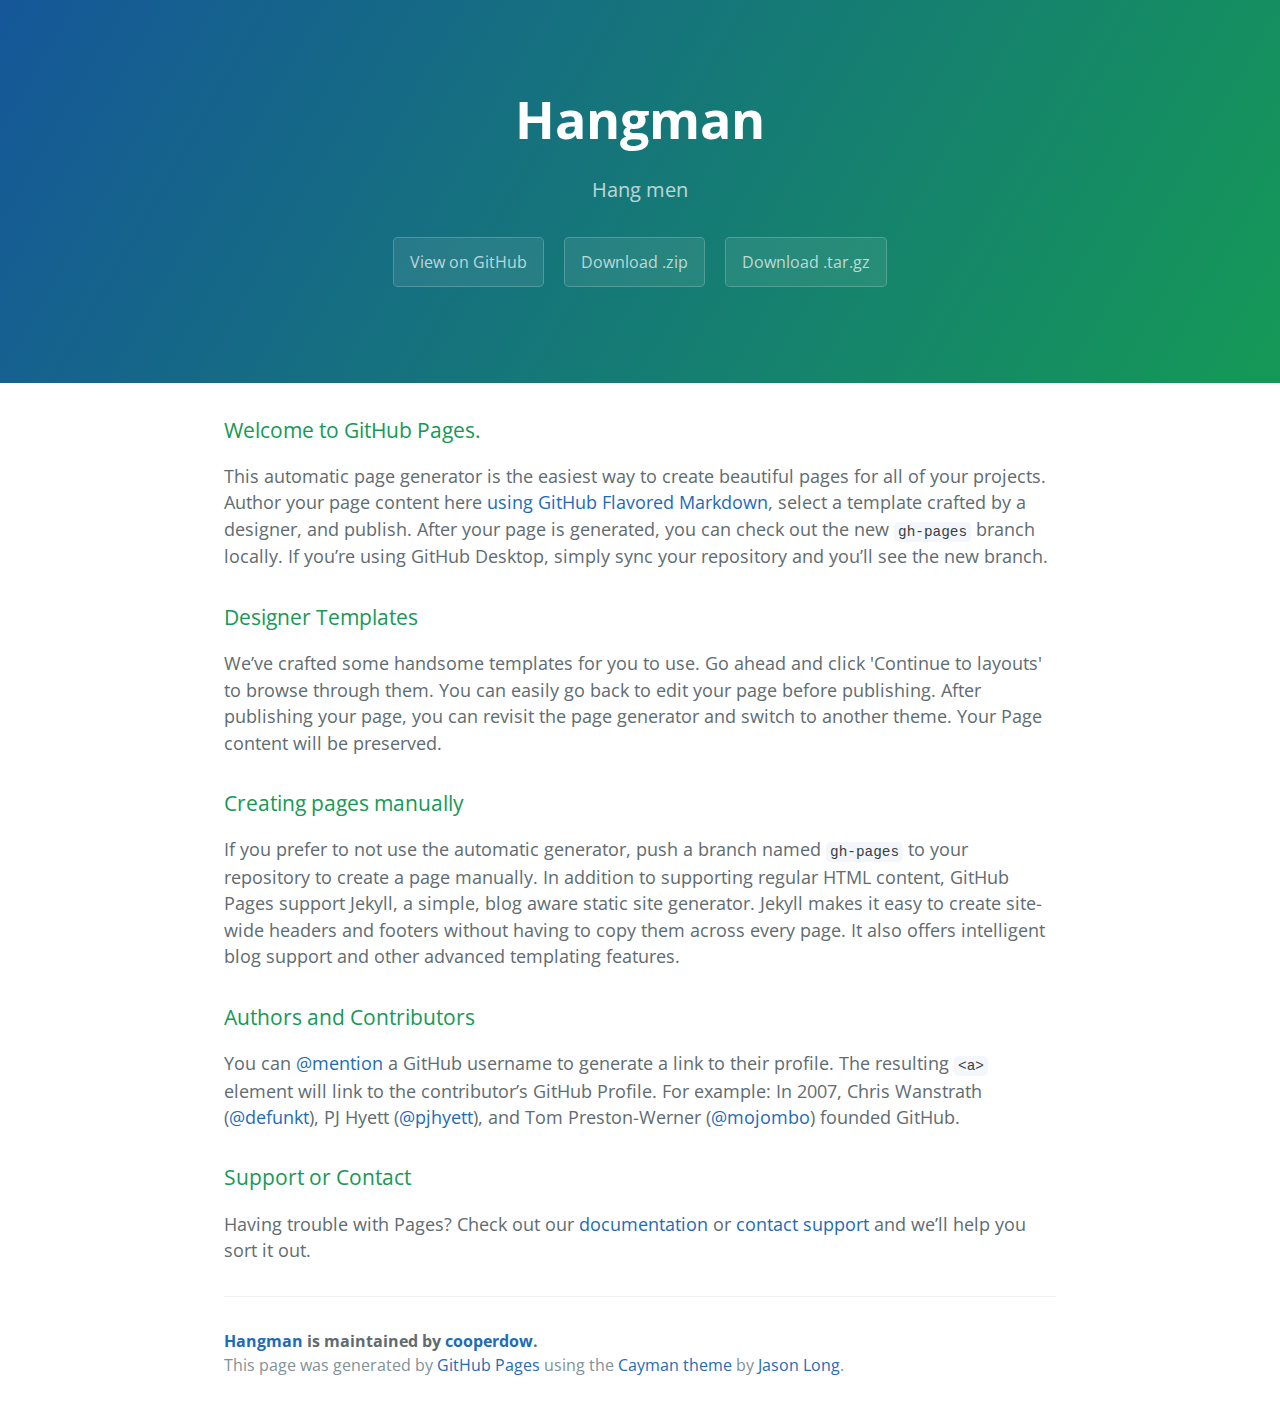
<file: index.html>
<!DOCTYPE html>
<html lang="en-us">
  <head>
    <meta charset="UTF-8">
    <title>Hangman by cooperdow</title>
    <meta name="viewport" content="width=device-width, initial-scale=1">
    <link rel="stylesheet" type="text/css" href="stylesheets/normalize.css" media="screen">
    <link href='https://fonts.googleapis.com/css?family=Open+Sans:400,700' rel='stylesheet' type='text/css'>
    <link rel="stylesheet" type="text/css" href="stylesheets/stylesheet.css" media="screen">
    <link rel="stylesheet" type="text/css" href="stylesheets/github-light.css" media="screen">
  </head>
  <body>
    <section class="page-header">
      <h1 class="project-name">Hangman</h1>
      <h2 class="project-tagline">Hang men</h2>
      <a href="https://github.com/cooperdow/Hangman" class="btn">View on GitHub</a>
      <a href="https://github.com/cooperdow/Hangman/zipball/master" class="btn">Download .zip</a>
      <a href="https://github.com/cooperdow/Hangman/tarball/master" class="btn">Download .tar.gz</a>
    </section>

    <section class="main-content">
      <h3>
<a id="welcome-to-github-pages" class="anchor" href="#welcome-to-github-pages" aria-hidden="true"><span class="octicon octicon-link"></span></a>Welcome to GitHub Pages.</h3>

<p>This automatic page generator is the easiest way to create beautiful pages for all of your projects. Author your page content here <a href="https://guides.github.com/features/mastering-markdown/">using GitHub Flavored Markdown</a>, select a template crafted by a designer, and publish. After your page is generated, you can check out the new <code>gh-pages</code> branch locally. If you’re using GitHub Desktop, simply sync your repository and you’ll see the new branch.</p>

<h3>
<a id="designer-templates" class="anchor" href="#designer-templates" aria-hidden="true"><span class="octicon octicon-link"></span></a>Designer Templates</h3>

<p>We’ve crafted some handsome templates for you to use. Go ahead and click 'Continue to layouts' to browse through them. You can easily go back to edit your page before publishing. After publishing your page, you can revisit the page generator and switch to another theme. Your Page content will be preserved.</p>

<h3>
<a id="creating-pages-manually" class="anchor" href="#creating-pages-manually" aria-hidden="true"><span class="octicon octicon-link"></span></a>Creating pages manually</h3>

<p>If you prefer to not use the automatic generator, push a branch named <code>gh-pages</code> to your repository to create a page manually. In addition to supporting regular HTML content, GitHub Pages support Jekyll, a simple, blog aware static site generator. Jekyll makes it easy to create site-wide headers and footers without having to copy them across every page. It also offers intelligent blog support and other advanced templating features.</p>

<h3>
<a id="authors-and-contributors" class="anchor" href="#authors-and-contributors" aria-hidden="true"><span class="octicon octicon-link"></span></a>Authors and Contributors</h3>

<p>You can <a href="https://github.com/blog/821" class="user-mention">@mention</a> a GitHub username to generate a link to their profile. The resulting <code>&lt;a&gt;</code> element will link to the contributor’s GitHub Profile. For example: In 2007, Chris Wanstrath (<a href="https://github.com/defunkt" class="user-mention">@defunkt</a>), PJ Hyett (<a href="https://github.com/pjhyett" class="user-mention">@pjhyett</a>), and Tom Preston-Werner (<a href="https://github.com/mojombo" class="user-mention">@mojombo</a>) founded GitHub.</p>

<h3>
<a id="support-or-contact" class="anchor" href="#support-or-contact" aria-hidden="true"><span class="octicon octicon-link"></span></a>Support or Contact</h3>

<p>Having trouble with Pages? Check out our <a href="https://help.github.com/pages">documentation</a> or <a href="https://github.com/contact">contact support</a> and we’ll help you sort it out.</p>

      <footer class="site-footer">
        <span class="site-footer-owner"><a href="https://github.com/cooperdow/Hangman">Hangman</a> is maintained by <a href="https://github.com/cooperdow">cooperdow</a>.</span>

        <span class="site-footer-credits">This page was generated by <a href="https://pages.github.com">GitHub Pages</a> using the <a href="https://github.com/jasonlong/cayman-theme">Cayman theme</a> by <a href="https://twitter.com/jasonlong">Jason Long</a>.</span>
      </footer>

    </section>

  
  </body>
</html>
</file>
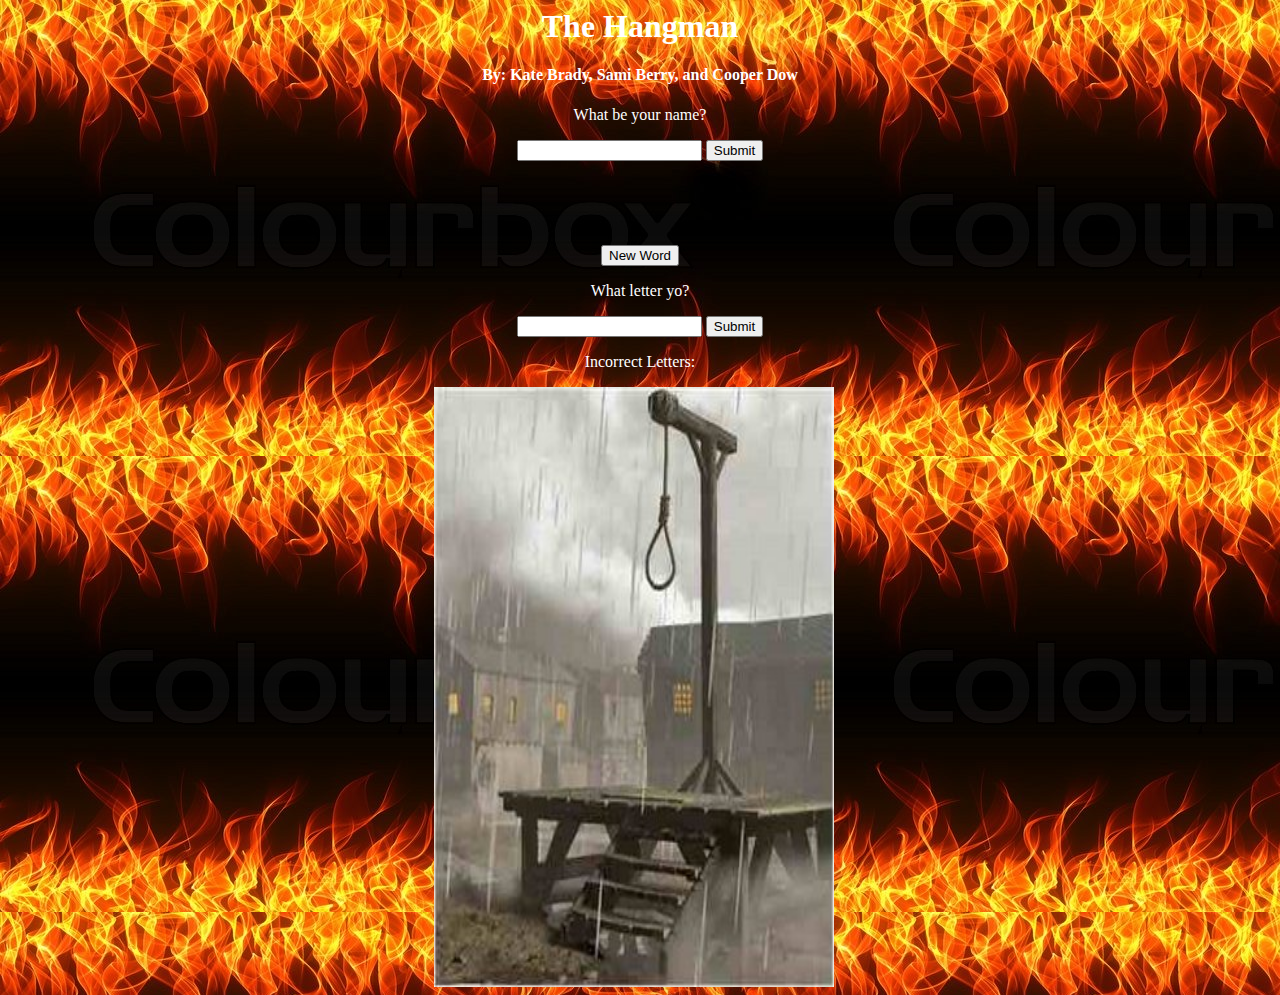
<file: Hangman.HTML>
<html>
<head>
    <link rel="icon" href="Images/hangmanicon.png">
    <link rel="stylesheet" href="Hangman.css">
    <script src ="Hangman.js"></script>
    <script src="words.js"></script>
    <script src="http://ajax.aspnetcdn.com/ajax/jQuery/jquery-2.1.4.js"></script>
    <title>Hangman</title>
</head>
<body>
<header>
    <h1>The Hangman</h1>
    <h4>By: Kate Brady, Sami Berry, and Cooper Dow</h4>

</header>
<div>
    <form name="form">
        <p>What be your name?</p>
        <input type="text" name="fullName">
        <input type="button" value="Submit" onclick="greet()">
        <p id="hello"></p>
        <br>
        <p id="test"></p>
        <p id="test2"></p>

        <br>


        <p id="hidden"></p>
        <!--<input type="reset" id="newWord" value="New Word">-->
        <input type="button" value="New Word" onclick="compWord()">
    </form>
    <p id="lose"></p>
</div>
<form name="form2">
    <p id="rocks">What letter yo?</p>
    <input type="text" name="letter" id="letterGuess">
    <input type="button" value="Submit" onclick="guess()">
</form>

<p id="wrongLettersBox">Incorrect Letters: </p>
<div>

    <img src="Images/Hangmanoutline2.jpg" height = "600" width="400" id="noose">
    <img src="Images/hangmanhead.png" id="head" >
    <img src="Images/leftarm.png" id="leftarm">
    <img src="Images/rightarm.png" id="rightarm">
    <img src="Images/leftleg.png" id="leftleg">
    <img src="Images/rightleg.png" id="rightleg">
    <img src="Images/torso.png" id="torso">
    
</div>
</body>
</file>
<file: stylesheets/stylesheet.css>
* {
  box-sizing: border-box; }

body {
  padding: 0;
  margin: 0;
  font-family: "Open Sans", "Helvetica Neue", Helvetica, Arial, sans-serif;
  font-size: 16px;
  line-height: 1.5;
  color: #606c71; }

a {
  color: #1e6bb8;
  text-decoration: none; }
  a:hover {
    text-decoration: underline; }

.btn {
  display: inline-block;
  margin-bottom: 1rem;
  color: rgba(255, 255, 255, 0.7);
  background-color: rgba(255, 255, 255, 0.08);
  border-color: rgba(255, 255, 255, 0.2);
  border-style: solid;
  border-width: 1px;
  border-radius: 0.3rem;
  transition: color 0.2s, background-color 0.2s, border-color 0.2s; }
  .btn + .btn {
    margin-left: 1rem; }

.btn:hover {
  color: rgba(255, 255, 255, 0.8);
  text-decoration: none;
  background-color: rgba(255, 255, 255, 0.2);
  border-color: rgba(255, 255, 255, 0.3); }

@media screen and (min-width: 64em) {
  .btn {
    padding: 0.75rem 1rem; } }

@media screen and (min-width: 42em) and (max-width: 64em) {
  .btn {
    padding: 0.6rem 0.9rem;
    font-size: 0.9rem; } }

@media screen and (max-width: 42em) {
  .btn {
    display: block;
    width: 100%;
    padding: 0.75rem;
    font-size: 0.9rem; }
    .btn + .btn {
      margin-top: 1rem;
      margin-left: 0; } }

.page-header {
  color: #fff;
  text-align: center;
  background-color: #159957;
  background-image: linear-gradient(120deg, #155799, #159957); }

@media screen and (min-width: 64em) {
  .page-header {
    padding: 5rem 6rem; } }

@media screen and (min-width: 42em) and (max-width: 64em) {
  .page-header {
    padding: 3rem 4rem; } }

@media screen and (max-width: 42em) {
  .page-header {
    padding: 2rem 1rem; } }

.project-name {
  margin-top: 0;
  margin-bottom: 0.1rem; }

@media screen and (min-width: 64em) {
  .project-name {
    font-size: 3.25rem; } }

@media screen and (min-width: 42em) and (max-width: 64em) {
  .project-name {
    font-size: 2.25rem; } }

@media screen and (max-width: 42em) {
  .project-name {
    font-size: 1.75rem; } }

.project-tagline {
  margin-bottom: 2rem;
  font-weight: normal;
  opacity: 0.7; }

@media screen and (min-width: 64em) {
  .project-tagline {
    font-size: 1.25rem; } }

@media screen and (min-width: 42em) and (max-width: 64em) {
  .project-tagline {
    font-size: 1.15rem; } }

@media screen and (max-width: 42em) {
  .project-tagline {
    font-size: 1rem; } }

.main-content :first-child {
  margin-top: 0; }
.main-content img {
  max-width: 100%; }
.main-content h1, .main-content h2, .main-content h3, .main-content h4, .main-content h5, .main-content h6 {
  margin-top: 2rem;
  margin-bottom: 1rem;
  font-weight: normal;
  color: #159957; }
.main-content p {
  margin-bottom: 1em; }
.main-content code {
  padding: 2px 4px;
  font-family: Consolas, "Liberation Mono", Menlo, Courier, monospace;
  font-size: 0.9rem;
  color: #383e41;
  background-color: #f3f6fa;
  border-radius: 0.3rem; }
.main-content pre {
  padding: 0.8rem;
  margin-top: 0;
  margin-bottom: 1rem;
  font: 1rem Consolas, "Liberation Mono", Menlo, Courier, monospace;
  color: #567482;
  word-wrap: normal;
  background-color: #f3f6fa;
  border: solid 1px #dce6f0;
  border-radius: 0.3rem; }
  .main-content pre > code {
    padding: 0;
    margin: 0;
    font-size: 0.9rem;
    color: #567482;
    word-break: normal;
    white-space: pre;
    background: transparent;
    border: 0; }
.main-content .highlight {
  margin-bottom: 1rem; }
  .main-content .highlight pre {
    margin-bottom: 0;
    word-break: normal; }
.main-content .highlight pre, .main-content pre {
  padding: 0.8rem;
  overflow: auto;
  font-size: 0.9rem;
  line-height: 1.45;
  border-radius: 0.3rem; }
.main-content pre code, .main-content pre tt {
  display: inline;
  max-width: initial;
  padding: 0;
  margin: 0;
  overflow: initial;
  line-height: inherit;
  word-wrap: normal;
  background-color: transparent;
  border: 0; }
  .main-content pre code:before, .main-content pre code:after, .main-content pre tt:before, .main-content pre tt:after {
    content: normal; }
.main-content ul, .main-content ol {
  margin-top: 0; }
.main-content blockquote {
  padding: 0 1rem;
  margin-left: 0;
  color: #819198;
  border-left: 0.3rem solid #dce6f0; }
  .main-content blockquote > :first-child {
    margin-top: 0; }
  .main-content blockquote > :last-child {
    margin-bottom: 0; }
.main-content table {
  display: block;
  width: 100%;
  overflow: auto;
  word-break: normal;
  word-break: keep-all; }
  .main-content table th {
    font-weight: bold; }
  .main-content table th, .main-content table td {
    padding: 0.5rem 1rem;
    border: 1px solid #e9ebec; }
.main-content dl {
  padding: 0; }
  .main-content dl dt {
    padding: 0;
    margin-top: 1rem;
    font-size: 1rem;
    font-weight: bold; }
  .main-content dl dd {
    padding: 0;
    margin-bottom: 1rem; }
.main-content hr {
  height: 2px;
  padding: 0;
  margin: 1rem 0;
  background-color: #eff0f1;
  border: 0; }

@media screen and (min-width: 64em) {
  .main-content {
    max-width: 64rem;
    padding: 2rem 6rem;
    margin: 0 auto;
    font-size: 1.1rem; } }

@media screen and (min-width: 42em) and (max-width: 64em) {
  .main-content {
    padding: 2rem 4rem;
    font-size: 1.1rem; } }

@media screen and (max-width: 42em) {
  .main-content {
    padding: 2rem 1rem;
    font-size: 1rem; } }

.site-footer {
  padding-top: 2rem;
  margin-top: 2rem;
  border-top: solid 1px #eff0f1; }

.site-footer-owner {
  display: block;
  font-weight: bold; }

.site-footer-credits {
  color: #819198; }

@media screen and (min-width: 64em) {
  .site-footer {
    font-size: 1rem; } }

@media screen and (min-width: 42em) and (max-width: 64em) {
  .site-footer {
    font-size: 1rem; } }

@media screen and (max-width: 42em) {
  .site-footer {
    font-size: 0.9rem; } }
</file>
<file: stylesheets/github-light.css>
/*
   Copyright 2014 GitHub Inc.

   Licensed under the Apache License, Version 2.0 (the "License");
   you may not use this file except in compliance with the License.
   You may obtain a copy of the License at

       http://www.apache.org/licenses/LICENSE-2.0

   Unless required by applicable law or agreed to in writing, software
   distributed under the License is distributed on an "AS IS" BASIS,
   WITHOUT WARRANTIES OR CONDITIONS OF ANY KIND, either express or implied.
   See the License for the specific language governing permissions and
   limitations under the License.

*/

.pl-c /* comment */ {
  color: #969896;
}

.pl-c1      /* constant, markup.raw, meta.diff.header, meta.module-reference, meta.property-name, support, support.constant, support.variable, variable.other.constant */,
.pl-s .pl-v /* string variable */ {
  color: #0086b3;
}

.pl-e  /* entity */,
.pl-en /* entity.name */ {
  color: #795da3;
}

.pl-s .pl-s1 /* string source */,
.pl-smi      /* storage.modifier.import, storage.modifier.package, storage.type.java, variable.other, variable.parameter.function */ {
  color: #333;
}

.pl-ent /* entity.name.tag */ {
  color: #63a35c;
}

.pl-k /* keyword, storage, storage.type */ {
  color: #a71d5d;
}

.pl-pds              /* punctuation.definition.string, string.regexp.character-class */,
.pl-s                /* string */,
.pl-s .pl-pse .pl-s1 /* string punctuation.section.embedded source */,
.pl-sr               /* string.regexp */,
.pl-sr .pl-cce       /* string.regexp constant.character.escape */,
.pl-sr .pl-sra       /* string.regexp string.regexp.arbitrary-repitition */,
.pl-sr .pl-sre       /* string.regexp source.ruby.embedded */ {
  color: #183691;
}

.pl-v /* variable */ {
  color: #ed6a43;
}

.pl-id /* invalid.deprecated */ {
  color: #b52a1d;
}

.pl-ii /* invalid.illegal */ {
  background-color: #b52a1d;
  color: #f8f8f8;
}

.pl-sr .pl-cce /* string.regexp constant.character.escape */ {
  color: #63a35c;
  font-weight: bold;
}

.pl-ml /* markup.list */ {
  color: #693a17;
}

.pl-mh        /* markup.heading */,
.pl-mh .pl-en /* markup.heading entity.name */,
.pl-ms        /* meta.separator */ {
  color: #1d3e81;
  font-weight: bold;
}

.pl-mq /* markup.quote */ {
  color: #008080;
}

.pl-mi /* markup.italic */ {
  color: #333;
  font-style: italic;
}

.pl-mb /* markup.bold */ {
  color: #333;
  font-weight: bold;
}

.pl-md /* markup.deleted, meta.diff.header.from-file */ {
  background-color: #ffecec;
  color: #bd2c00;
}

.pl-mi1 /* markup.inserted, meta.diff.header.to-file */ {
  background-color: #eaffea;
  color: #55a532;
}

.pl-mdr /* meta.diff.range */ {
  color: #795da3;
  font-weight: bold;
}

.pl-mo /* meta.output */ {
  color: #1d3e81;
}
</file>
<file: Hangman.css>
h1
{
 text-align: center;   
}
body
{
    color: white;
    text-align: center;
  background: url(Images/Hangmanbackground.jpg)
}

#lose
{
    color: white;
    background-color: red;
}

#wrongLettersBox
{
    color: white;
}

#noose
{
    margin-right: 1%;
}
#head
{
    text-align: center;
    position:absolute;
    top: 61.5%;
    height: 60px;
    right: 47.5%;
    display:none;
}
#torso
{
    text-align: center;
    position:absolute;
    top: 56%;
    height: 500px;
    right: 36%;
    display:none;
}
#leftleg
{
    text-align: center;
    position:absolute;
    top: 52%;
    height: 500px;
    right: 36%;
    display:none

}
#rightleg
{
    text-align: center;
    position:absolute;
    top: 52%;
    height: 500px;
    right: 36%;
    display:none;

}
#leftarm
{
    text-align: center;
    position:absolute;
    top: 56%;
    height: 500px;
    right: 36.5%;
    display:none

}
#rightarm
{
    text-align: center;
    position:absolute;
    top: 56%;
    height: 500px;
    right: 35.5%;
    display:none;
}
</file>
